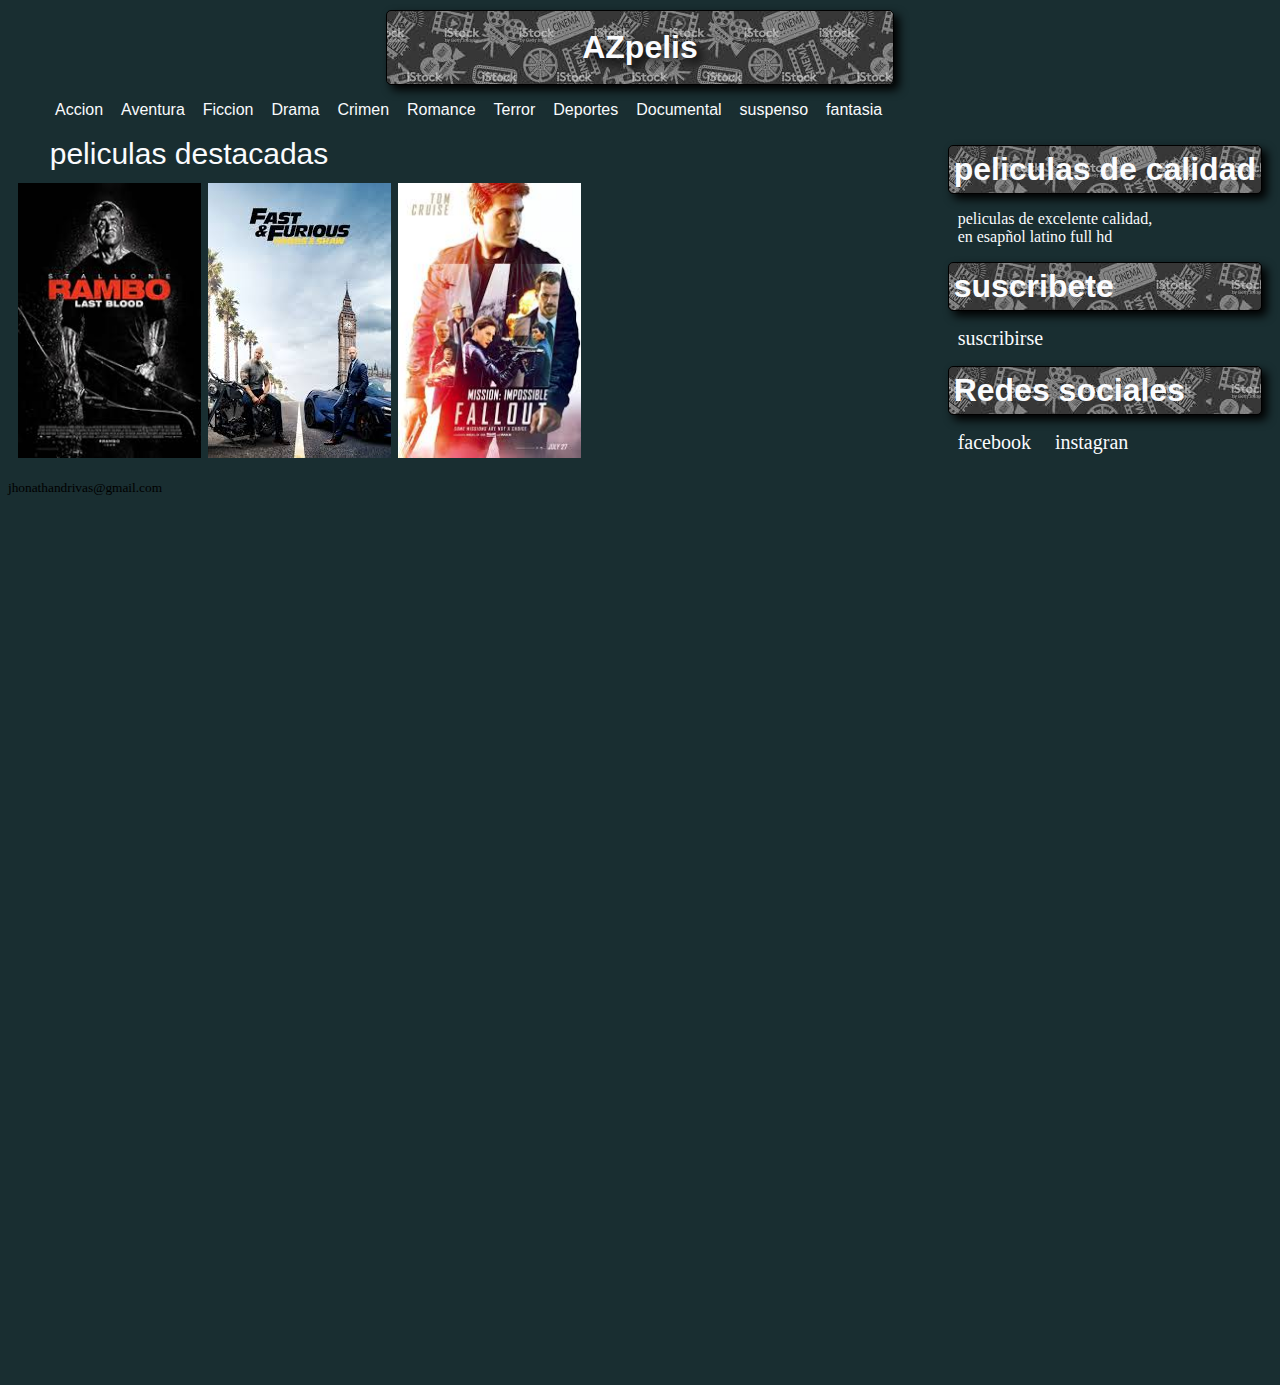
<file: index.html>
<!DOCTYPE html>
<html>

    <head>
    
    <meta charset="utf-8"/>
    <meta name="description" content="peliculas español latino gratis"/>
    <meta name="keywords" content="peliculas esapñol latino, full hd,AZpelis"/>
    <title>AZpelis</title>
    <link rel="stylesheet" href="mihojadeestilo.css"/>
    <link rel="icon" href="imagenes/icono.png">
    
        
      
    </head>
    
    <body>
        <header id="logodelapagina">
           <h1 id="titulo">AZpelis</h1>
        </header>
        
        <nav id="barraprincipal">
        <ul>
           <li class="textli">Accion</li>
           <li class="textli">Aventura</li> 
           <li class="textli">Ficcion</li> 
           <li class="textli">Drama</li>
           <li class="textli">Crimen</li>
           <li class="textli">Romance</li>
           <li class="textli">Terror</li>
           <li class="textli">Deportes</li>
           <li class="textli">Documental</li>
           <li class="textli">suspenso</li>
           <li class="textli">fantasia</li>
        </ul>
        </nav>
   
        <aside id="barralateral">
            <h1 class="titulolateral">peliculas de calidad</h1>
            <p class="textlateral">peliculas de excelente calidad,<br> en esapñol latino full hd</p>

            <h1 class="titulolateral">suscribete</h1>
            <p class="registro">
                <a href="registro.html">suscribirse</a>
            </p>

            <h1 class="titulolateral">Redes sociales</h1>
            <p class="registro">
                <a href="https://www.facebook.com/AZpelis-2184921741530051/">facebook</a>
                <a href="#">instagran</a>
            </p>


        </aside>
        
        <section id="contenidoprincipal">
            
             <header>
                 <p id="accion">peliculas destacadas
                 </p>
             </header>
                
              <div class="peli1">
                <a href="#">
                    <img src="imagenes/descarga.jpg"
                    width="183px"
                    height="275px"
                    title="RAMBO LAST BLOOD"/>
                </a>
              </div>
               
              <div class="peli2">
                <a href="#">
                   <img src="imagenes/rapidos%20y%20furiosos.jpg"
                   width="183px"
                   height="275px"
                   title="RAPIDOS Y FURIOSOS 9"/>
                </a>
              </div>
               
              <div class="peli3">
               <a href="#">
                   <img src="imagenes/mision%20imposible.jpg"
                   width="183px"
                   height="275px"
                   title="MISION IMPOSIBLE FOLLAUT"/>
               </a>
              </div>
                
               </section>
        
        <footer id="pieprincipal"><small>jhonathandrivas@gmail.com</small></footer>
    
    </body>
</html>
</file>
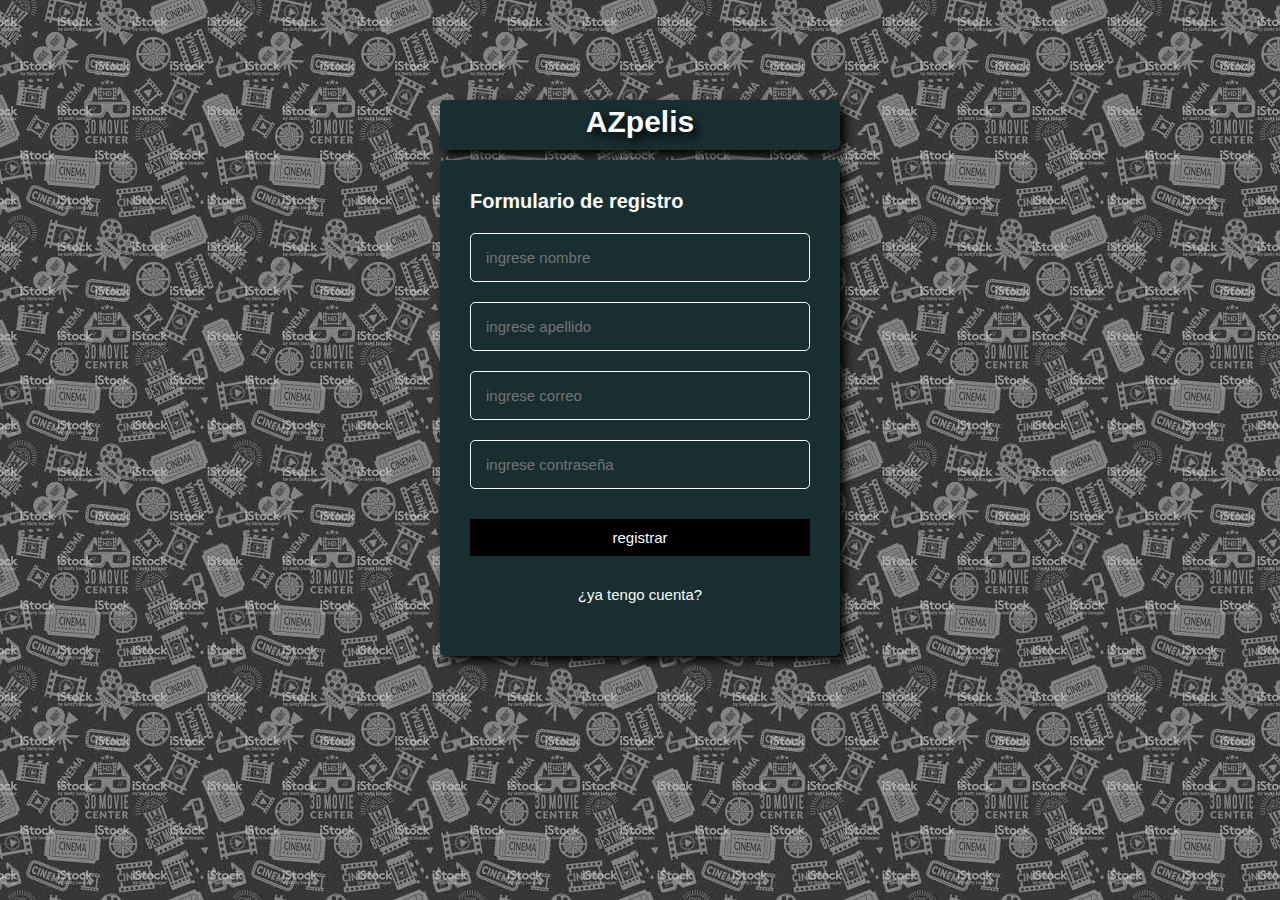
<file: registro.html>
<!DOCTYPE html>
<html>

<head>

    <meta charset="utf-8">
    <meta name="viewport" content="width=device-width,initial-scale=1.0">
    <meta http-equiv="X-UA-Compatible" content="ie=edge">

    <title>formulario de registro</title>
    <link rel="stylesheet" href="main.css">
    <link rel="icon" href="imagenes/icono.png">
    
</head>

<body>

    <header class="titulo">
        <div class="texttitulo">
            <a href="index.html">
                <h1>AZpelis</h1>
            </a>
        </div>
    </header>

    <section class="form-register">
        <h4>Formulario de registro</h4>
        <input class="controls" type="text" name="nombres" id="nombres" placeholder="ingrese nombre">
        <input class="controls" type="text" name="apellido" id="apellido" placeholder="ingrese apellido">
        <input class="controls" type="email" name="correo" id="correo" placeholder="ingrese correo">
        <input class="controls" type="password" name="contraseña" id="contraseña" placeholder="ingrese contraseña">

        <input class="botons" type="submit" value="registrar">
        <p>
            <a href="sesion.html">¿ya tengo cuenta?</a>
        </p>
          
    </section>
</body>

</html>
</file>
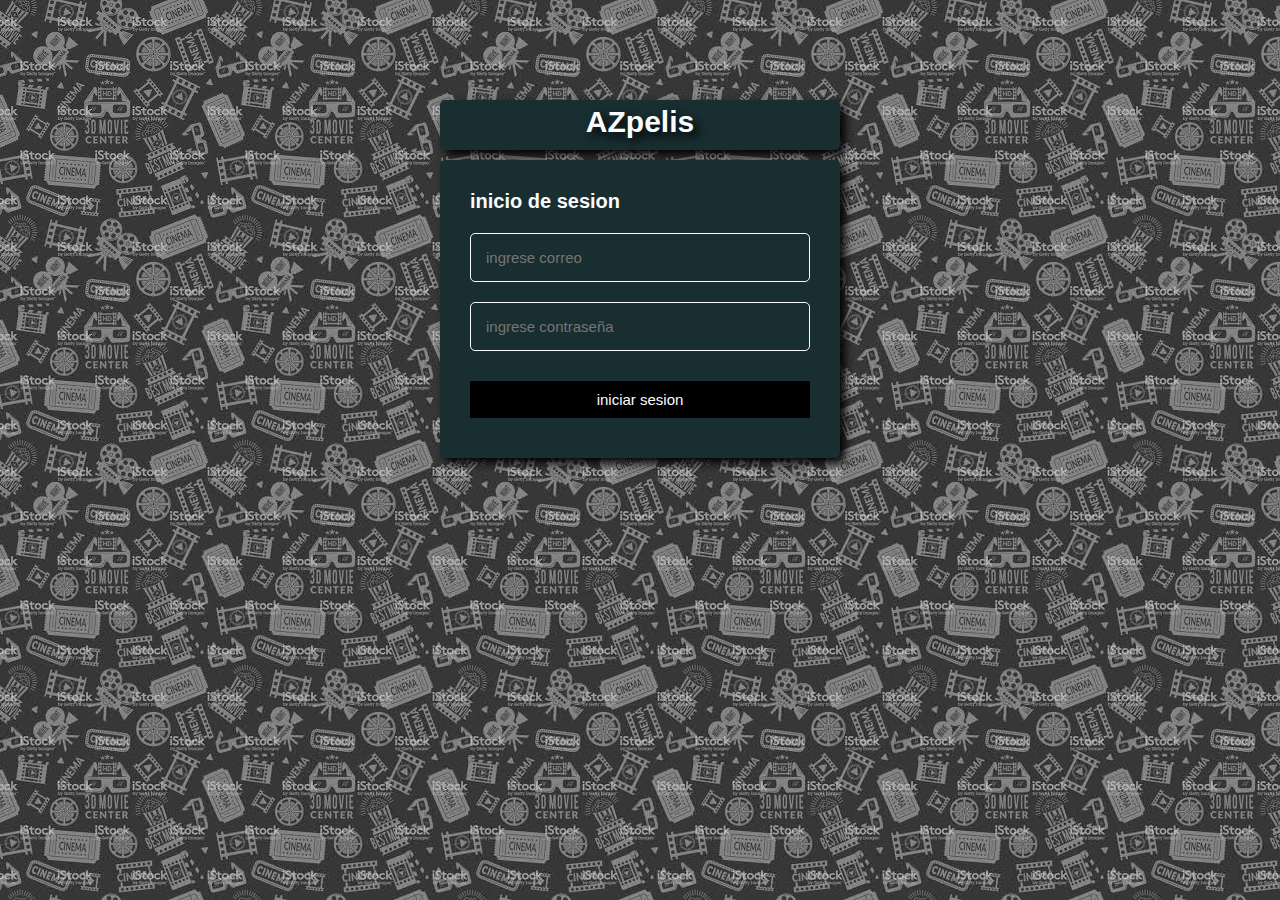
<file: sesion.html>
<!DOCTYPE html>
<html>

<head>

    <meta charset="utf-8">
    <meta name="viewport" content="width=device-width,initial-scale=1.0">
    <meta http-equiv="X-UA-Compatible" content="ie=edge">

    <title>formulario de registro</title>
    <link rel="stylesheet" href="main.css">
    <link rel="icon" href="imagenes/icono.png">
    
</head>

<body>

    <header class="titulo">
        <div class="texttitulo">
            <a href="index.html">
                <h1>AZpelis</h1>
            </a>
        </div>
    </header>

    <section class="form-register">
        <h4>inicio de sesion</h4>
        <input class="controls" type="email" name="correo" id="correo" placeholder="ingrese correo">
        <input class="controls" type="password" name="contraseña" id="contraseña" placeholder="ingrese contraseña">

        <input class="botons" type="submit" value="iniciar sesion">
      
          
    </section>
</body>

</html>
</file>
<file: mihojadeestilo.css>
@charset "utf-8";

body{background-color: #192e31}


#logodelapagina{ width: 500px; text-align: center; margin: 10px auto; padding: 3px; border: solid black 1px; border-radius: 5px; box-shadow: black 5px 5px 10px; background-image: url(imagenes/fondo.jpg);}

#barraprincipal{background-color:#192e31;}

#barralateral{float:right; height: 1250px;}

#contenidoprincipal{margin-right: 190px;}

#pieprincipal{background-color: #192e31; margin-top: 20px}

li{display: inline;}

#titulo{font: bold 30px; font-family: Verdana, Geneva, Tahoma, sans-serif; margin-bottom: 15px; margin-top: 15px; color: #fafbfd; text-shadow: black 5px 5px 10px;}

#accion{font: bold 30px; font-family: Verdana, Geneva, Tahoma, sans-serif; font-size: 30px; width: 350px; border-radius: 20px; color: #fafbfd; padding: 2px; margin: 4px; text-align: center;}

.textli{color: #fafbfd; padding: 5px; margin: 3px; border-radius: 20px; font-family: Verdana, Geneva, Tahoma, sans-serif; font-size: 16px; padding: 4px}

.titulolateral{color: #fafbfd; font: bold 20px; font-family: Verdana, Geneva, Tahoma, sans-serif; background-color: #192e31; border-radius: 5px; padding: 5px; margin: 10px; border: black solid 1px; box-shadow: black 5px 5px 10px; background-image: url(imagenes/fondo.jpg);}

.textlateral{margin-left: 20px; color:#fafbfd;}

.registro a{color: #fafbfd;
text-decoration: none;
margin-left: 20px;
font-size: 20px;}

.registro a:hover{color: #fafbfd;
    text-decoration: underline;}

.peli1{background: none;
width: 183px;
height: 275px;
padding: opx;
margin-top: 10px;
margin-bottom: opx;
margin-left: 10px;
margin-right: 0px;}

.peli2{background: none;
width: 183px;
height: 275px;
padding: 0px;
margin-top: -275px;
margin-bottom: opx;
margin-left: 200px;
margin-right: 0px;}

.peli3{background: none;
width: 183px;
height: 275px;
padding: 0px;
margin-top: -275px;
margin-bottom: 0px;
margin-left: 390px;
margin-right: 0px;}
</file>
<file: main.css>
*{margin: 0;
padding: 0;
box-sizing: border-box;}

body{background-image: url(imagenes/fondo.jpg);}

.form-register{width: 400px;
background-color: #192e31;
padding: 30px;
margin: auto;
margin-top: 100px;
margin-bottom: 50px;
border-radius: 5px;
font-family: Verdana, Geneva, Tahoma, sans-serif;
color: #fafbfd;
box-shadow: black 5px 5px 10px;
}

.form-register h4{font-size: 20px;
margin-bottom: 20px;
}

.controls{width: 100%;
background-color: #192e31;
padding: 15px;
border-radius: 5px;
margin-bottom: 20px;
border: 1px solid #fafbfd;
font-family: Verdana, Geneva, Tahoma, sans-serif;
font-size: 15px;
}

.form-register p{height: 40px;
text-align: center;
font-size: 15px;
margin-top: 20px;}

.form-register a{color: #fafbfd;
text-decoration: none;}

.form-register a:hover{color: #fafbfd;
    text-decoration: underline;}

    .form-register .botons{width: 100%;
    background-color: black;
border: none;
padding: 10px;
margin: 10px 0px;
font-size: 15px;
color: #fafbfd;}

.titulo{background: #192e31;
width: 400px;
height: 50px;
padding: 10px;
margin: auto;
margin-top: 100px;
margin-bottom: -90px;
border-radius: 5px;
box-shadow: black 5px 5px 10px;}

.texttitulo{text-align: center;
font-size: 15px;
font-family: Verdana, Geneva, Tahoma, sans-serif;
margin-top: -5px;
text-shadow: black 5px 5px 10px;}

.texttitulo a{color: #fafbfd;
    text-decoration: none;}

    .texttitulo a:hover{color: #fafbfd;
        text-decoration: underline;}
</file>
